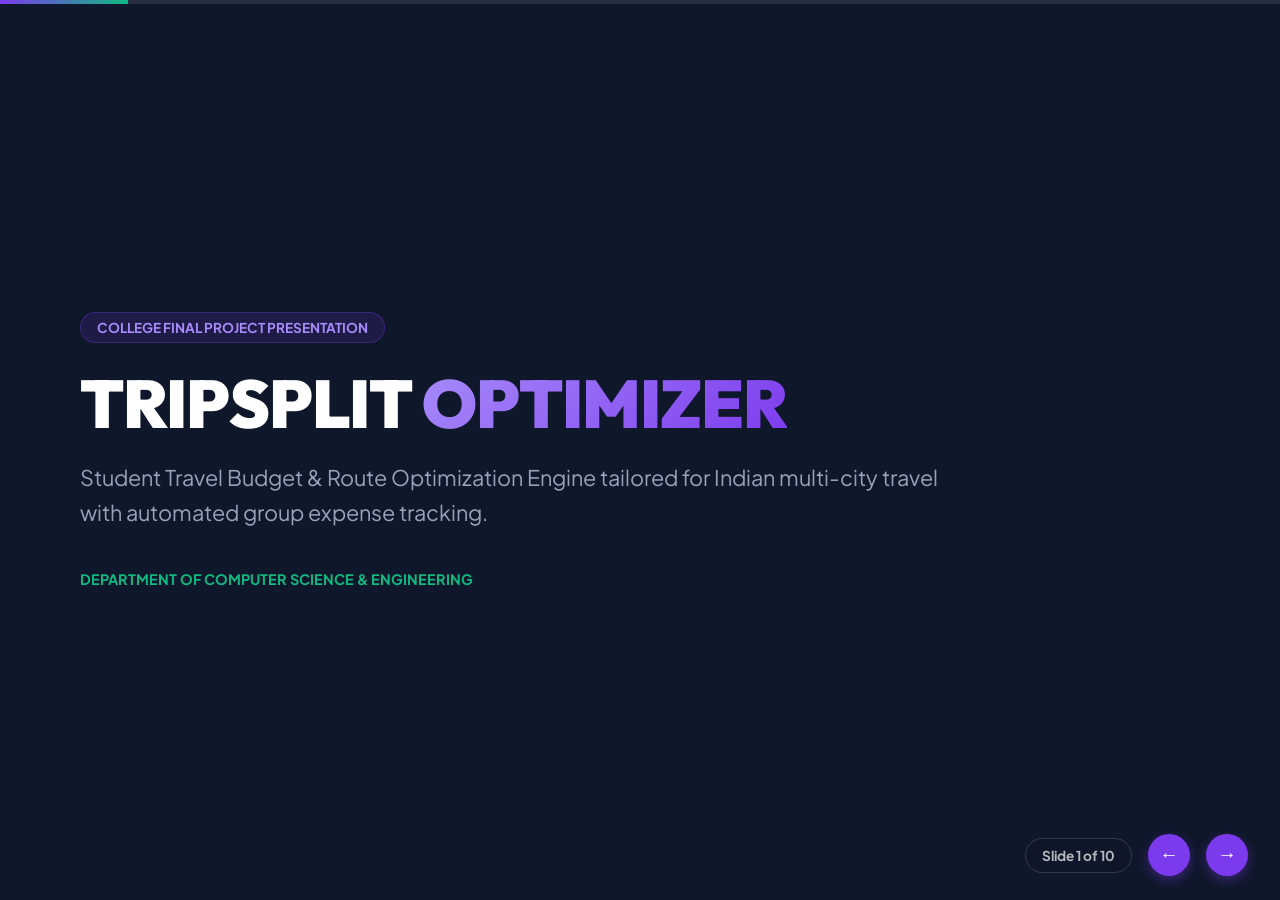
<file: static/presentation.html>
<!DOCTYPE html>
<html lang="en">
<head>
    <meta charset="UTF-8">
    <meta name="viewport" content="width=device-width, initial-scale=1.0">
    <title>TripSplit — College Project Presentation</title>
    <link rel="preconnect" href="https://fonts.googleapis.com">
    <link rel="preconnect" href="https://fonts.gstatic.com" crossorigin>
    <link href="https://fonts.googleapis.com/css2?family=Outfit:wght@600;700;800;900&family=Plus+Jakarta+Sans:wght@400;500;600;700;800&display=swap" rel="stylesheet">
    <style>
        :root {
            --bg-dark: #0F172A;
            --card-dark: #1E293B;
            --accent: #7C3AED;
            --accent-light: #EDE9FE;
            --accent-green: #10B981;
            --text-dark: #0F172A;
            --text-muted: #64748B;
            --bg-light: #F8FAFC;
            --card-light: #FFFFFF;
            --border: #E2E8F0;
        }

        * {
            box-sizing: border-box;
            margin: 0;
            padding: 0;
        }

        body {
            font-family: 'Plus Jakarta Sans', sans-serif;
            background: var(--bg-dark);
            color: #FFFFFF;
            overflow: hidden;
            height: 100vh;
            width: 100vw;
        }

        /* Top Progress Bar */
        .progress-bar-container {
            position: fixed;
            top: 0;
            left: 0;
            width: 100%;
            height: 4px;
            background: rgba(255, 255, 255, 0.1);
            z-index: 100;
        }
        .progress-bar-fill {
            height: 100%;
            background: linear-gradient(90deg, var(--accent) 0%, var(--accent-green) 100%);
            width: 10%;
            transition: width 0.4s ease;
        }

        /* Slide Container & Deck */
        .deck-container {
            position: relative;
            width: 100%;
            height: 100vh;
            display: flex;
            align-items: center;
            justify-content: center;
        }

        .slide {
            position: absolute;
            top: 0;
            left: 0;
            width: 100%;
            height: 100%;
            padding: 3rem 5rem;
            display: flex;
            flex-direction: column;
            opacity: 0;
            visibility: hidden;
            transform: translateX(40px);
            transition: opacity 0.5s cubic-bezier(0.16, 1, 0.3, 1), transform 0.5s cubic-bezier(0.16, 1, 0.3, 1);
            background: var(--bg-light);
            color: var(--text-dark);
        }

        .slide.active {
            opacity: 1;
            visibility: visible;
            transform: translateX(0);
        }

        .slide.theme-dark {
            background: var(--bg-dark);
            color: #FFFFFF;
        }

        /* Header Elements */
        .slide-badge {
            font-size: 0.75rem;
            font-weight: 800;
            letter-spacing: 1.5px;
            color: var(--accent);
            text-transform: uppercase;
            margin-bottom: 0.5rem;
        }
        .theme-dark .slide-badge {
            color: var(--accent-green);
        }

        .slide-title {
            font-family: 'Outfit', sans-serif;
            font-size: 2.2rem;
            font-weight: 800;
            color: var(--text-dark);
            margin-bottom: 2rem;
            line-height: 1.2;
        }
        .theme-dark .slide-title {
            color: #FFFFFF;
        }

        /* Card Grids */
        .grid-2x2 {
            display: grid;
            grid-template-columns: 1fr 1fr;
            gap: 1.5rem;
            flex: 1;
        }

        .grid-3col {
            display: grid;
            grid-template-columns: 1fr 1fr 1fr;
            gap: 1.5rem;
            flex: 1;
        }

        .grid-4col {
            display: grid;
            grid-template-columns: 1fr 1fr 1fr 1fr;
            gap: 1.25rem;
            flex: 1;
        }

        .list-vertical {
            display: flex;
            flex-direction: column;
            gap: 1rem;
            flex: 1;
        }

        /* Cards */
        .card {
            background: var(--card-light);
            border: 1px solid var(--border);
            border-radius: 16px;
            padding: 1.75rem;
            box-shadow: 0 4px 6px -1px rgba(0, 0, 0, 0.04);
            display: flex;
            flex-direction: column;
            justify-content: flex-start;
            transition: transform 0.2s ease, box-shadow 0.2s ease;
        }
        .card:hover {
            transform: translateY(-2px);
            box-shadow: 0 10px 15px -3px rgba(0, 0, 0, 0.08);
        }

        .theme-dark .card {
            background: var(--card-dark);
            border-color: rgba(255, 255, 255, 0.1);
        }

        .card-title {
            font-family: 'Outfit', sans-serif;
            font-size: 1.2rem;
            font-weight: 700;
            color: var(--text-dark);
            margin-bottom: 0.75rem;
            display: flex;
            align-items: center;
            gap: 0.5rem;
        }
        .theme-dark .card-title {
            color: #FFFFFF;
        }

        .card-desc {
            font-size: 0.95rem;
            color: var(--text-muted);
            line-height: 1.6;
        }
        .theme-dark .card-desc {
            color: #94A3B8;
        }

        /* List Cards */
        .list-item-card {
            background: var(--card-light);
            border: 1px solid var(--border);
            border-left: 5px solid var(--accent);
            border-radius: 12px;
            padding: 1.1rem 1.5rem;
            display: flex;
            align-items: center;
            gap: 1.5rem;
        }
        .list-item-title {
            font-family: 'Outfit', sans-serif;
            font-size: 1.1rem;
            font-weight: 700;
            color: var(--accent);
            min-width: 260px;
        }
        .list-item-desc {
            font-size: 0.92rem;
            color: var(--text-dark);
            line-height: 1.5;
            flex: 1;
        }

        /* Hero Slide Content */
        .hero-content {
            display: flex;
            flex-direction: column;
            justify-content: center;
            height: 100%;
            max-width: 900px;
        }
        .hero-tag {
            display: inline-block;
            background: rgba(124, 58, 237, 0.15);
            color: #A78BFA;
            padding: 0.4rem 1rem;
            border-radius: 100px;
            font-size: 0.85rem;
            font-weight: 700;
            margin-bottom: 1.5rem;
            width: fit-content;
            border: 1px solid rgba(124, 58, 237, 0.3);
        }
        .hero-title {
            font-family: 'Outfit', sans-serif;
            font-size: 4.2rem;
            font-weight: 900;
            color: #FFFFFF;
            line-height: 1.1;
            margin-bottom: 1.25rem;
            letter-spacing: -1px;
        }
        .hero-title span {
            color: var(--accent);
            background: linear-gradient(135deg, #A78BFA 0%, var(--accent) 100%);
            -webkit-background-clip: text;
            -webkit-text-fill-color: transparent;
        }
        .hero-subtitle {
            font-size: 1.35rem;
            color: #94A3B8;
            line-height: 1.6;
            margin-bottom: 2.5rem;
        }
        .hero-meta {
            display: flex;
            gap: 2rem;
            font-size: 0.9rem;
            color: var(--accent-green);
            font-weight: 700;
        }

        /* Controls Footer */
        .controls-footer {
            position: fixed;
            bottom: 1.5rem;
            right: 2rem;
            display: flex;
            align-items: center;
            gap: 1rem;
            z-index: 100;
        }
        .slide-counter {
            font-size: 0.85rem;
            font-weight: 700;
            color: rgba(255, 255, 255, 0.7);
            background: rgba(15, 23, 42, 0.8);
            backdrop-filter: blur(8px);
            padding: 0.5rem 1rem;
            border-radius: 100px;
            border: 1px solid rgba(255, 255, 255, 0.15);
        }
        .nav-btn {
            background: var(--accent);
            color: #FFFFFF;
            border: none;
            width: 42px;
            height: 42px;
            border-radius: 50%;
            font-size: 1.2rem;
            font-weight: bold;
            cursor: pointer;
            display: flex;
            align-items: center;
            justify-content: center;
            box-shadow: 0 4px 12px rgba(124, 58, 237, 0.4);
            transition: transform 0.2s ease, background-color 0.2s ease;
        }
        .nav-btn:hover {
            transform: scale(1.08);
            background: #6D28D9;
        }
    </style>
</head>
<body>

    <div class="progress-bar-container">
        <div id="progress-bar" class="progress-bar-fill"></div>
    </div>

    <div class="deck-container">

        <!-- SLIDE 1: HERO TITLE -->
        <div class="slide theme-dark active" id="slide-1">
            <div class="hero-content">
                <div class="hero-tag">COLLEGE FINAL PROJECT PRESENTATION</div>
                <h1 class="hero-title">TRIPSPLIT <span>OPTIMIZER</span></h1>
                <p class="hero-subtitle">Student Travel Budget & Route Optimization Engine tailored for Indian multi-city travel with automated group expense tracking.</p>
                <div class="hero-meta">
                    <div>DEPARTMENT OF COMPUTER SCIENCE & ENGINEERING</div>
                </div>
            </div>
        </div>

        <!-- SLIDE 2: PROBLEM STATEMENT -->
        <div class="slide" id="slide-2">
            <div class="slide-badge">PROBLEM STATEMENT</div>
            <h2 class="slide-title">Travel Planning & Financial Challenges</h2>
            <div class="grid-2x2">
                <div class="card">
                    <h3 class="card-title" style="color:#EF4444;">Budget Allocation Confusion</h3>
                    <p class="card-desc">Students struggle to distinguish between total group budgets vs per-person shares, leading to critical miscalculations during initial planning.</p>
                </div>
                <div class="card">
                    <h3 class="card-title" style="color:#EF4444;">High Manual Research Effort</h3>
                    <p class="card-desc">Designing multi-day travel itineraries across Indian cities manually takes hours of research with unpredictable venue and hotel costs.</p>
                </div>
                <div class="card">
                    <h3 class="card-title" style="color:#EF4444;">Generic Non-Tailored Planners</h3>
                    <p class="card-desc">Existing booking engines recommend high-end commercial spots without catering to student pricing constraints or regional transport choices.</p>
                </div>
                <div class="card">
                    <h3 class="card-title" style="color:#EF4444;">Post-Trip Financial Friction</h3>
                    <p class="card-desc">Shared group trips often suffer from unorganized bill tracking, resulting in complex and awkward debt settlements after returning.</p>
                </div>
            </div>
        </div>

        <!-- SLIDE 3: PROPOSED SOLUTION -->
        <div class="slide" id="slide-3">
            <div class="slide-badge">THE TRIPSPLIT SOLUTION</div>
            <h2 class="slide-title">System Features & Intelligent Core</h2>
            <div class="grid-2x2">
                <div class="card" style="border-top: 4px solid var(--accent);">
                    <h3 class="card-title">Dynamic Budget Partitioning</h3>
                    <p class="card-desc">Automatically divides input budget across Transport, Stay, Food, Local Travel, and Buffer with real-time per-person breakdowns.</p>
                </div>
                <div class="card" style="border-top: 4px solid var(--accent);">
                    <h3 class="card-title">Budget-Free Sightseeing Logic</h3>
                    <p class="card-desc">Sightseeing entry tickets are calculated as budget-free, ensuring rich attraction recommendations regardless of accommodation tier.</p>
                </div>
                <div class="card" style="border-top: 4px solid var(--accent);">
                    <h3 class="card-title">5 Comparative Itinerary Styles</h3>
                    <p class="card-desc">Generates five distinct trip plans in parallel: Best Overall, Cheapest Trip, Slow & Relaxed, More Places, and Better Stay.</p>
                </div>
                <div class="card" style="border-top: 4px solid var(--accent);">
                    <h3 class="card-title">Group Expense Splitter</h3>
                    <p class="card-desc">Features a built-in group bill manager with equal/custom splits, net settlement reduction algorithms, and visual charts.</p>
                </div>
            </div>
        </div>

        <!-- SLIDE 4: SYSTEM ARCHITECTURE -->
        <div class="slide theme-dark" id="slide-4">
            <div class="slide-badge">SYSTEM ARCHITECTURE</div>
            <h2 class="slide-title">Technology Stack & Platform Design</h2>
            <div class="grid-3col">
                <div class="card">
                    <h3 class="card-title" style="color:var(--accent-green);">FRONTEND LAYER</h3>
                    <p class="card-desc" style="color:#CBD5E1; line-height:1.7;">
                        Vanilla HTML5, CSS3 & ES6+ JavaScript<br><br>
                        • Single Page App (SPA) Navigation<br>
                        • Leaflet.js Interactive Mapping<br>
                        • TripAdvisor-Grade UI Design<br>
                        • Fully Responsive Grid Layouts
                    </p>
                </div>
                <div class="card">
                    <h3 class="card-title" style="color:var(--accent-green);">BACKEND ENGINE</h3>
                    <p class="card-desc" style="color:#CBD5E1; line-height:1.7;">
                        Python 3 & FastAPI Framework<br><br>
                        • Knapsack Allocation Heuristics<br>
                        • Asynchronous REST API Endpoints<br>
                        • Uvicorn Serverless Execution<br>
                        • Modular Router & Optimizer
                    </p>
                </div>
                <div class="card">
                    <h3 class="card-title" style="color:var(--accent-green);">DATA & GEOSPATIAL</h3>
                    <p class="card-desc" style="color:#CBD5E1; line-height:1.7;">
                        OpenStreetMap Ecosystem<br><br>
                        • Nominatim Instant Geocoding<br>
                        • Overpass POI API (Venues & Sights)<br>
                        • Pre-cached City Databases<br>
                        • Fallback Real-World Catalogs
                    </p>
                </div>
            </div>
        </div>

        <!-- SLIDE 5: OPTIMIZATION ALGORITHM -->
        <div class="slide" id="slide-5">
            <div class="slide-badge">ALGORITHM PIPELINE</div>
            <h2 class="slide-title">Optimization Heuristics & Knapsack Execution</h2>
            <div class="list-vertical">
                <div class="list-item-card">
                    <div class="list-item-title">Phase 1: Bounding Box & Geocoding</div>
                    <div class="list-item-desc">Converts target city inputs into lat/lon coordinates. Applies a dense 5km radius bounding box cap for metro cities (Delhi, Mumbai) to optimize search latency.</div>
                </div>
                <div class="list-item-card">
                    <div class="list-item-title">Phase 2: Venue Utility Scoring</div>
                    <div class="list-item-desc">Classifies query results into Stays, Dining, and Attractions with utility scores (0-100) and cost estimates tailored for student travel.</div>
                </div>
                <div class="list-item-card">
                    <div class="list-item-title">Phase 3: Constrained Partitioning</div>
                    <div class="list-item-desc">Allocates funds across fixed categories (Transport, Accommodation, Food, Local Travel) with a minimum 10% safety buffer.</div>
                </div>
                <div class="list-item-card">
                    <div class="list-item-title">Phase 4: Sequential Day Slotting</div>
                    <div class="list-item-desc">Slots attractions sequentially into Morning, Afternoon, Evening, and Night timeline buckets, producing structured day-by-day plans.</div>
                </div>
            </div>
        </div>

        <!-- SLIDE 6: INDIA CENTRIC FEATURES -->
        <div class="slide" id="slide-6">
            <div class="slide-badge">PLATFORM HIGHLIGHTS</div>
            <h2 class="slide-title">India-Centric Features & Capabilities</h2>
            <div class="grid-2x2">
                <div class="card">
                    <h3 class="card-title">India-Specific Transport Modes</h3>
                    <p class="card-desc">Supports regional travel options including 3AC Train, Sleeper Class, Flights, and Private Cabs with real fare estimates.</p>
                </div>
                <div class="card">
                    <h3 class="card-title">High-Availability Offline Catalog</h3>
                    <p class="card-desc">Pre-populated real-world venue databases for major Indian travel hubs (Delhi, Mumbai, Goa, Jaipur) for zero downtime.</p>
                </div>
                <div class="card">
                    <h3 class="card-title">Side-by-Side Comparison Matrix</h3>
                    <p class="card-desc">Interactive modal enabling simultaneous comparison of cost splits, stay ratings, and highlights across all 5 trip options.</p>
                </div>
                <div class="card">
                    <h3 class="card-title">Seasonal Destination Guidance</h3>
                    <p class="card-desc">Displays climate and seasonal tags next to travel months (e.g., August - Monsoon, January - Winter Freeze warnings).</p>
                </div>
            </div>
        </div>

        <!-- SLIDE 7: EXPENSE SPLITTER -->
        <div class="slide" id="slide-7">
            <div class="slide-badge">FINANCIAL MANAGEMENT</div>
            <h2 class="slide-title">Group Expense Splitter (Ledger Engine)</h2>
            <div class="grid-4col">
                <div class="card" style="border-top: 4px solid var(--accent-green);">
                    <h3 class="card-title" style="font-size:1.05rem;">Dynamic Group Roster</h3>
                    <p class="card-desc" style="font-size:0.88rem;">Configurable group member lists with dynamic payer dropdowns and customizable individual shares.</p>
                </div>
                <div class="card" style="border-top: 4px solid var(--accent-green);">
                    <h3 class="card-title" style="font-size:1.05rem;">Equal & Custom Splits</h3>
                    <p class="card-desc" style="font-size:0.88rem;">Supports equal division across group members or specific itemized custom amounts.</p>
                </div>
                <div class="card" style="border-top: 4px solid var(--accent-green);">
                    <h3 class="card-title" style="font-size:1.05rem;">Net Debt Reduction</h3>
                    <p class="card-desc" style="font-size:0.88rem;">Calculates net balance matrices to reduce the total number of transactions needed to settle group debts.</p>
                </div>
                <div class="card" style="border-top: 4px solid var(--accent-green);">
                    <h3 class="card-title" style="font-size:1.05rem;">Category Analytics</h3>
                    <p class="card-desc" style="font-size:0.88rem;">Generates category-wise expense pie and bar charts for transparent trip financial audits.</p>
                </div>
            </div>
        </div>

        <!-- SLIDE 8: VERCEL DEPLOYMENT -->
        <div class="slide" id="slide-8">
            <div class="slide-badge">PERFORMANCE OPTIMIZATIONS</div>
            <h2 class="slide-title">Vercel Serverless & Deployment Stability</h2>
            <div class="list-vertical">
                <div class="list-item-card" style="border-left-color: var(--accent-green);">
                    <div class="list-item-title" style="color: var(--accent-green);">Vercel Serverless Architecture</div>
                    <div class="list-item-desc">Configured using @vercel/python with API route handlers (/api/*) and static asset delivery.</div>
                </div>
                <div class="list-item-card" style="border-left-color: var(--accent-green);">
                    <div class="list-item-title" style="color: var(--accent-green);">Strict 3-Second Timeout Capping</div>
                    <div class="list-item-desc">Capped HTTP timeouts across external API calls to guarantee complete response execution within Vercel serverless limits.</div>
                </div>
                <div class="list-item-card" style="border-left-color: var(--accent-green);">
                    <div class="list-item-title" style="color: var(--accent-green);">Read-Only Filesystem Handling</div>
                    <div class="list-item-desc">Safely catches file creation errors and redirects transient database operations to /tmp/tripsplit_cache.db.</div>
                </div>
                <div class="list-item-card" style="border-left-color: var(--accent-green);">
                    <div class="list-item-title" style="color: var(--accent-green);">Client Storage Persistence</div>
                    <div class="list-item-desc">Leverages browser LocalStorage to store active user preferences, group rosters, and saved venue bookmarks.</div>
                </div>
            </div>
        </div>

        <!-- SLIDE 9: FUTURE ENHANCEMENTS -->
        <div class="slide" id="slide-9">
            <div class="slide-badge">PROJECT ROADMAP</div>
            <h2 class="slide-title">Future Enhancements & Scope</h2>
            <div class="grid-2x2">
                <div class="card">
                    <h3 class="card-title">Live IRCTC & Airline API Integration</h3>
                    <p class="card-desc">Direct real-time train seat availability and live flight ticket price integration.</p>
                </div>
                <div class="card">
                    <h3 class="card-title">Collaborative Real-Time Editing</h3>
                    <p class="card-desc">WebSocket-enabled collaborative trip planning allowing group members to edit itineraries simultaneously.</p>
                </div>
                <div class="card">
                    <h3 class="card-title">AI-Driven Personalization</h3>
                    <p class="card-desc">Machine learning recommendations based on past user travel preferences and dietary needs.</p>
                </div>
                <div class="card">
                    <h3 class="card-title">Native Mobile Application</h3>
                    <p class="card-desc">Cross-platform mobile application built with React Native / Flutter for offline field access.</p>
                </div>
            </div>
        </div>

        <!-- SLIDE 10: CONCLUSION -->
        <div class="slide theme-dark" id="slide-10">
            <div class="hero-content">
                <div class="hero-tag" style="background:rgba(16,185,129,0.15); color:var(--accent-green); border-color:rgba(16,185,129,0.3);">PROJECT DELIVERABLE COMPLETE</div>
                <h1 class="hero-title">Thank You!</h1>
                <p class="hero-subtitle">TripSplit — Student Travel Budget & Route Optimizer</p>
                <div class="hero-meta">
                    <div>QUESTIONS & PROJECT DISCUSSION WELCOME</div>
                </div>
            </div>
        </div>

    </div>

    <!-- Navigation Controls -->
    <div class="controls-footer">
        <div id="slide-counter" class="slide-counter">Slide 1 of 10</div>
        <button class="nav-btn" onclick="prevSlide()">&larr;</button>
        <button class="nav-btn" onclick="nextSlide()">&rarr;</button>
    </div>

    <script>
        let currentSlide = 1;
        const totalSlides = 10;

        function updateSlide() {
            document.querySelectorAll('.slide').forEach((slide, index) => {
                slide.classList.remove('active');
                if (index === currentSlide - 1) {
                    slide.classList.add('active');
                }
            });
            document.getElementById('slide-counter').textContent = `Slide ${currentSlide} of ${totalSlides}`;
            document.getElementById('progress-bar').style.width = `${(currentSlide / totalSlides) * 100}%`;
        }

        function nextSlide() {
            if (currentSlide < totalSlides) {
                currentSlide++;
                updateSlide();
            }
        }

        function prevSlide() {
            if (currentSlide > 1) {
                currentSlide--;
                updateSlide();
            }
        }

        document.addEventListener('keydown', (e) => {
            if (e.key === 'ArrowRight' || e.key === 'Space') {
                nextSlide();
            } else if (e.key === 'ArrowLeft') {
                prevSlide();
            }
        });
    </script>
</body>
</html>
</file>
